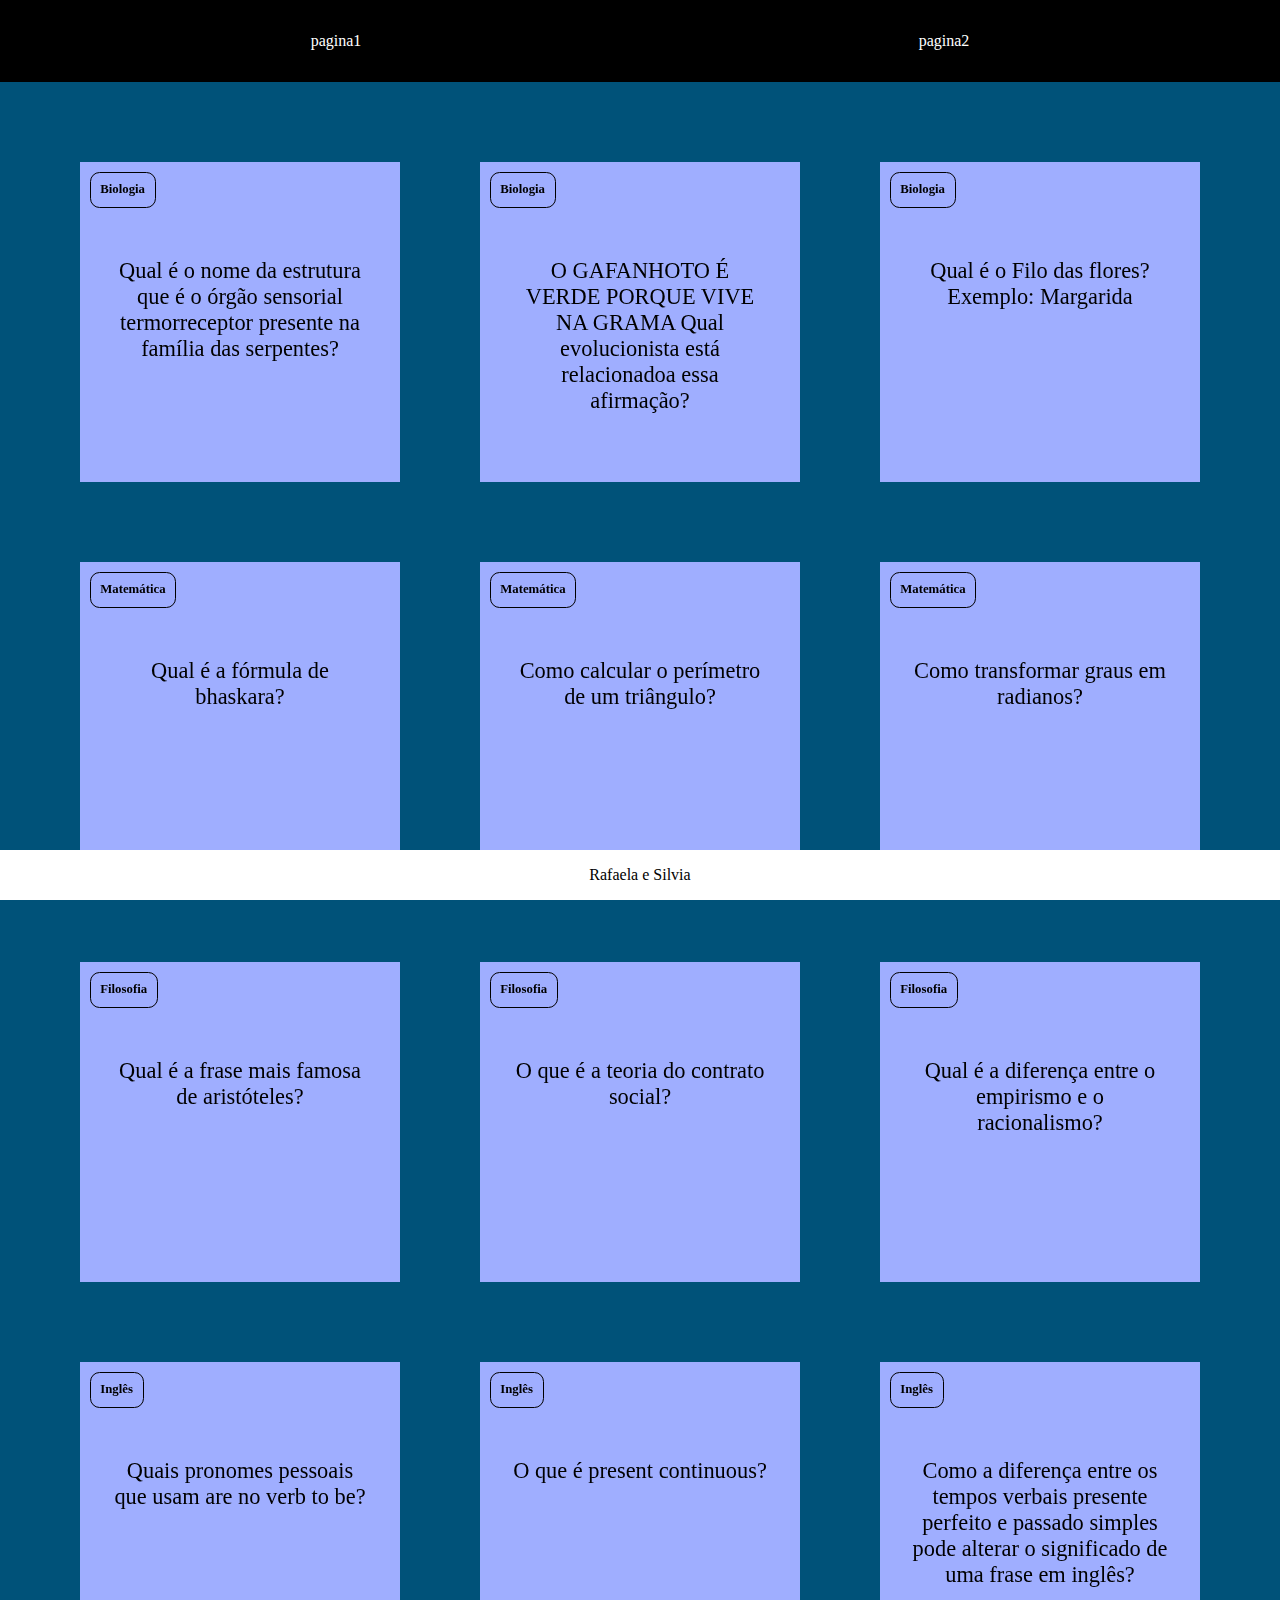
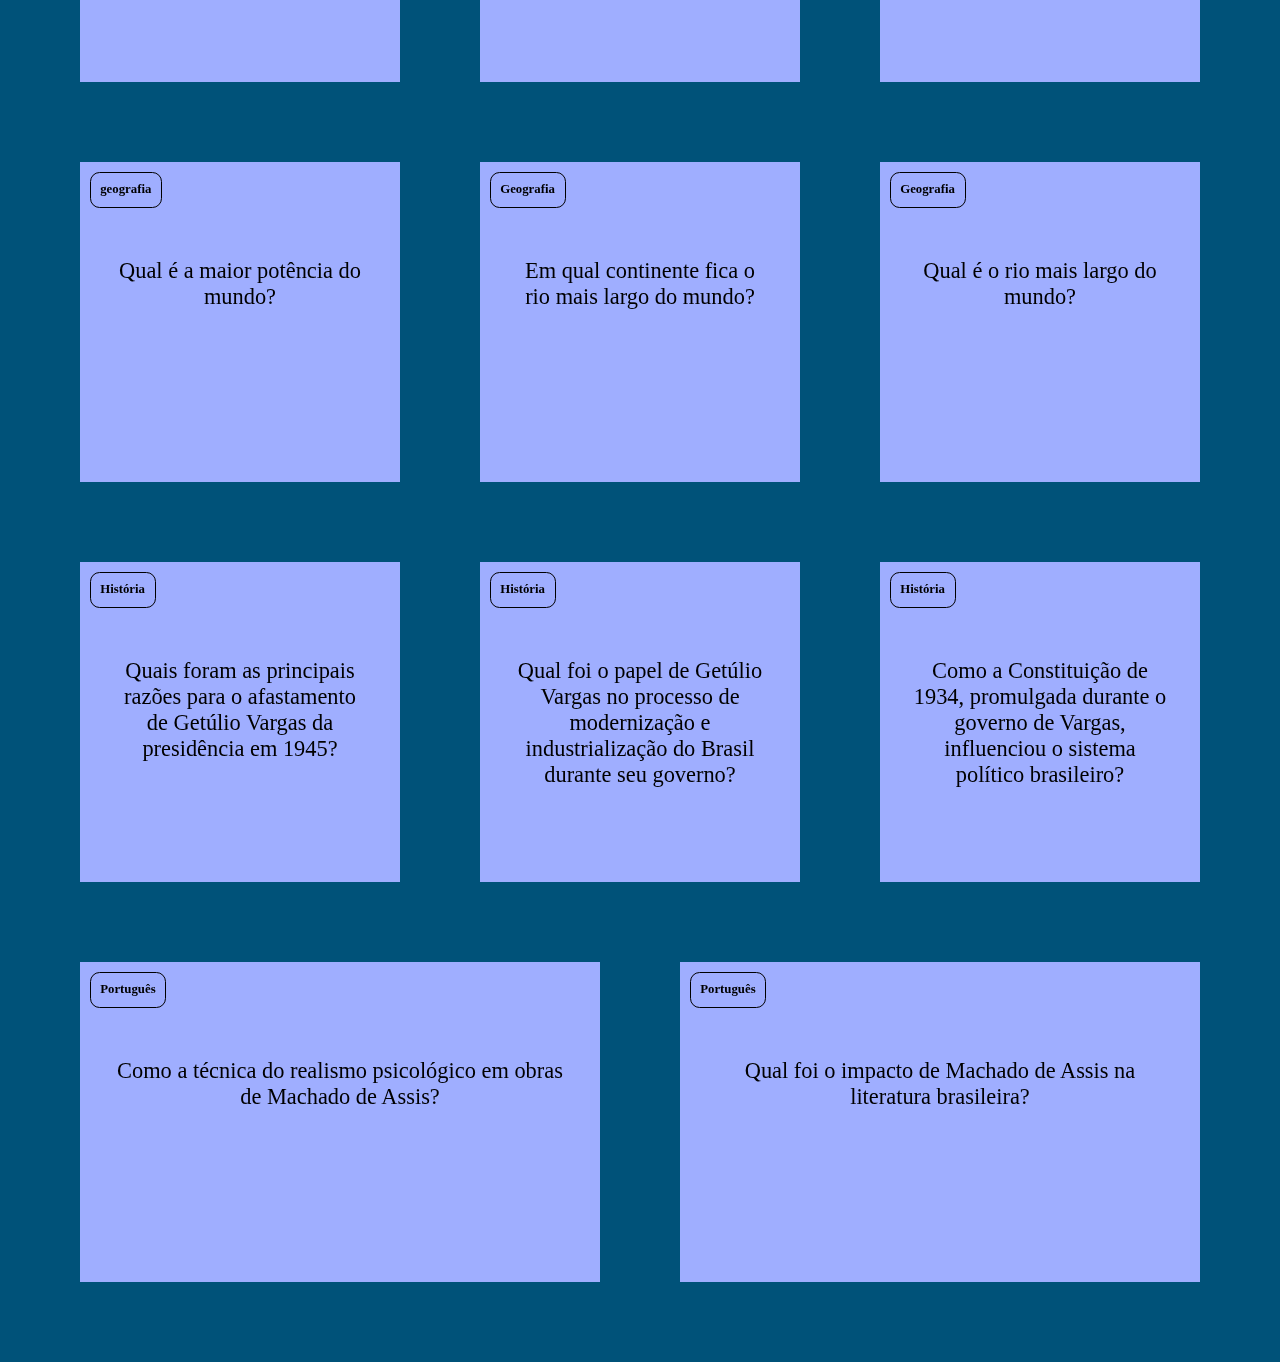
<file: index.html>
<!DOCTYPE html>
<html lang="pt-br">
<head>
    <meta charset="UTF-8">
    <meta name="viewport" content="width=device-width, initial-scale=1.0">
    <title>kanye west</title>
    <link rel="stylesheet" href="style.css">
</head>
<body>
    <header>
        <a href="index.html">pagina1</a>
        <a href="projeto2.html">pagina2</a>
    </header>
    <section id="container">

    </section>
    <footer>
        <p>Rafaela e Silvia</p>
    </footer>
    <script src="main.js"></script>
    <script src="perguntas.js"></script>

</body>
</html>
</file>
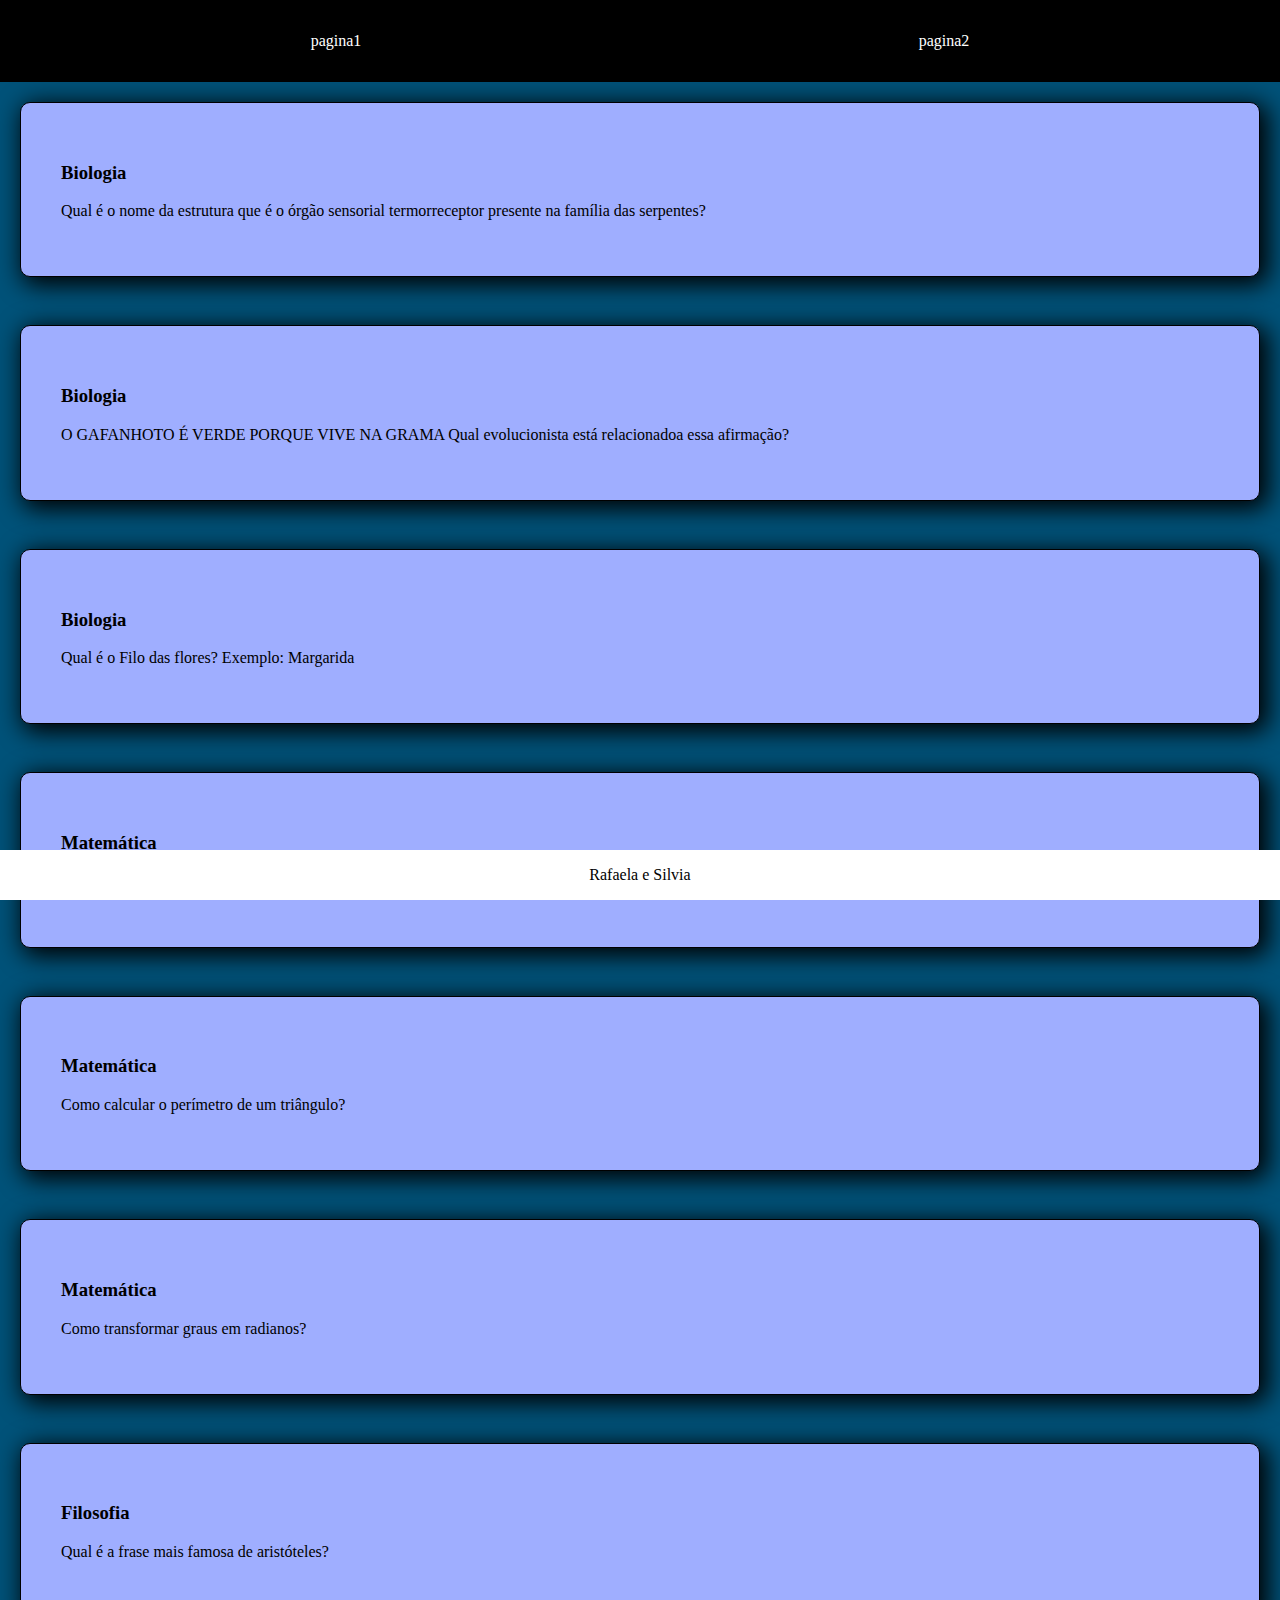
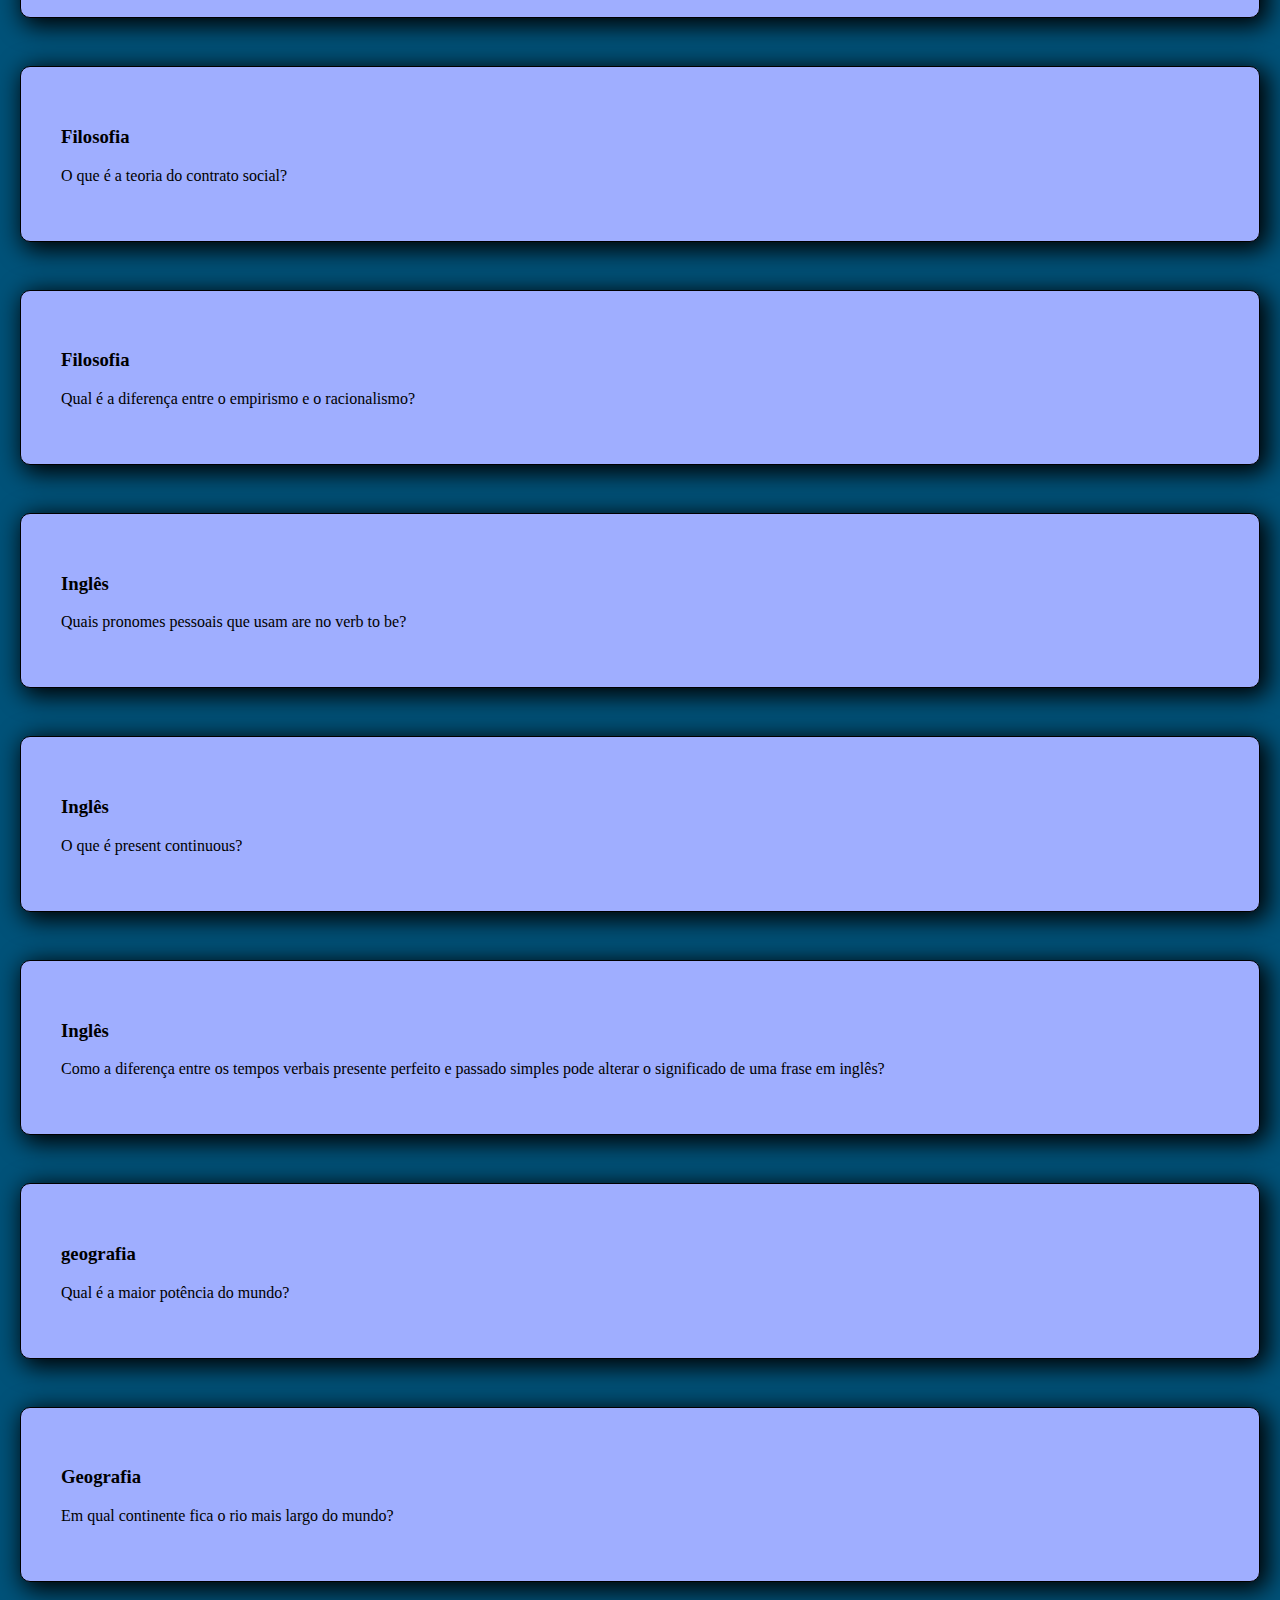
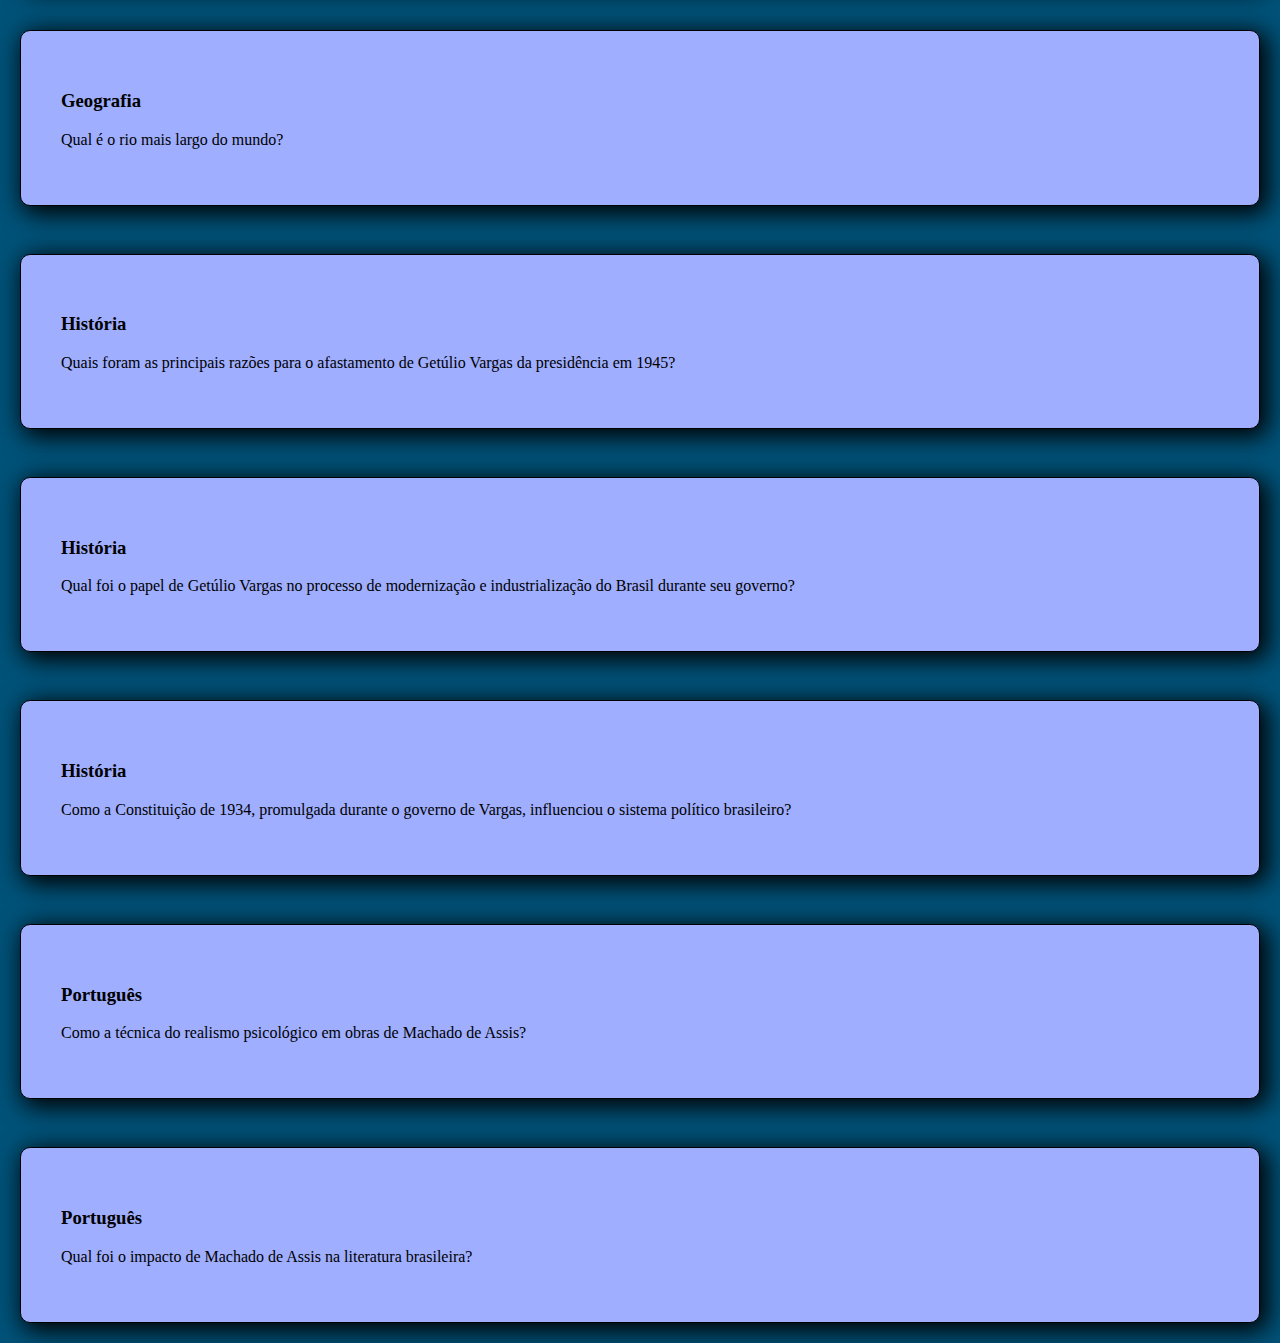
<file: projeto2.html>
<!DOCTYPE html>
<html lang="pt-br">
<head>
    <meta charset="UTF-8">
    <meta name="viewport" content="width=device-width, initial-scale=1.0">
    <title>kanye west</title>
    <link rel="stylesheet" href="projeto2.css">
</head>
<body>
    <header>
        <a href="index.html">pagina1</a>
        <a href="projeto2.html">pagina2</a>
    </header>
    <section id="container">

    </section>
    <footer>
        <p>Rafaela e Silvia</p>
    </footer>
    <script src="projeto2.js"></script>
    <script src="perguntas.js"></script>

</body>
</html>
</file>
<file: style.css>
:root{
    --fundo: #005279;
    --cartao-frente: #9faeff;
    --cartao-verso: #8edb70;
    --destaque: #000000;
    --preto: #000000;
    --branco: #ffffff;
}

body{
    background-color: var(--fundo);
    margin: 0;
}
header{
    background-color: var(--preto);
    color: var(--branco);
    padding: 2rem;
    display: flex;
    justify-content: space-around;
}
header a{
    color: var(--branco);
    text-decoration: none;
}
footer{
    position: fixed;
    bottom: 0;
    background-color: var(--branco);
    width: 100%;
    text-align: center;
}

#container{
        display: flex;
        padding: 4rem;
        gap: 3rem;
        flex-wrap: wrap;
    }

    .cartao{
        flex-grow: 1;
        flex-basis: calc(33% - 6rem);
        margin: 1rem;
        height: 20rem;
    }

    .conteudo-cartao{
        background-color: var(--cartao-frente);
text-align: center;
height: 100%;
transform-style: preserve-3d;
transition: transform 300ms ease-in-out;
    }

    .conteudo-cartao h3{
        color: var(--destaque);
        border: 1px solid var(--destaque);
        position: absolute;
        text-align: left;
        margin: 0.6rem;
        padding: 0.6rem;
        border-radius: 0.6rem;
        font-size: 1vw;
        backface-visibility: hidden;
    }
    .conteudo-cartao p{
        margin-top: 4rem;
        font-size: 1.4rem;
        padding: 2rem;

    }

    .pergunta-cartao{
        font-weight: 500;
    }

    .resposta-cartao{
        font-weight: 700;
        color: var(--destaque);
    }

    .cartao.active .conteudo-cartao{
        transform: rotateY(180deg);

    }

    .pergunta-cartao, .resposta-cartao{
        backface-visibility: hidden; 
        position: absolute;
        height: 100%;
        width: 100%;
        box-sizing: border-box;
    }

    .resposta-cartao{
        transform: rotateY(180deg);
        background-color: var(--cartao-verso);
        border: 2px solid var(--destaque);
    }
</file>
<file: projeto2.css>
:root{
    --fundo: #005279;
    --cartao-frente: #9faeff;
    --cartao-verso: #8edb70;
    --destaque: #000000;
    --preto: #000000;
    --branco: #ffffff;
}

body{
    background-color: var(--fundo);
    margin: 0;
}
header{
    background-color: var(--preto);
    color: var(--branco);
    padding: 2rem;
    display: flex;
    justify-content: space-around;
}
header a{
    color: var(--branco);
    text-decoration: none;
}
footer{
    position: fixed;
    bottom: 0;
    background-color: var(--branco);
    width: 100%;
    text-align: center;
}
#container{
    display: grid;
    gap: 3rem;
    padding: 20px;
}

.conteudo-cartao{
    padding: 40px;
    background-color: var(--cartao-frente);
    box-shadow: 5px 5px 25px 3px var(--preto);
    border: 1px solid var(--preto);
    border-radius: 10px;
    cursor: pointer;
}

.conteudo-cartao:hover{
    transform: scale(1.02);
}

    .resposta-cartao{
        background-color: var(--cartao-verso);
        color: var(--branco);
        padding: 40px;
        margin-top: 15px;
        display: none;
    }
</file>
